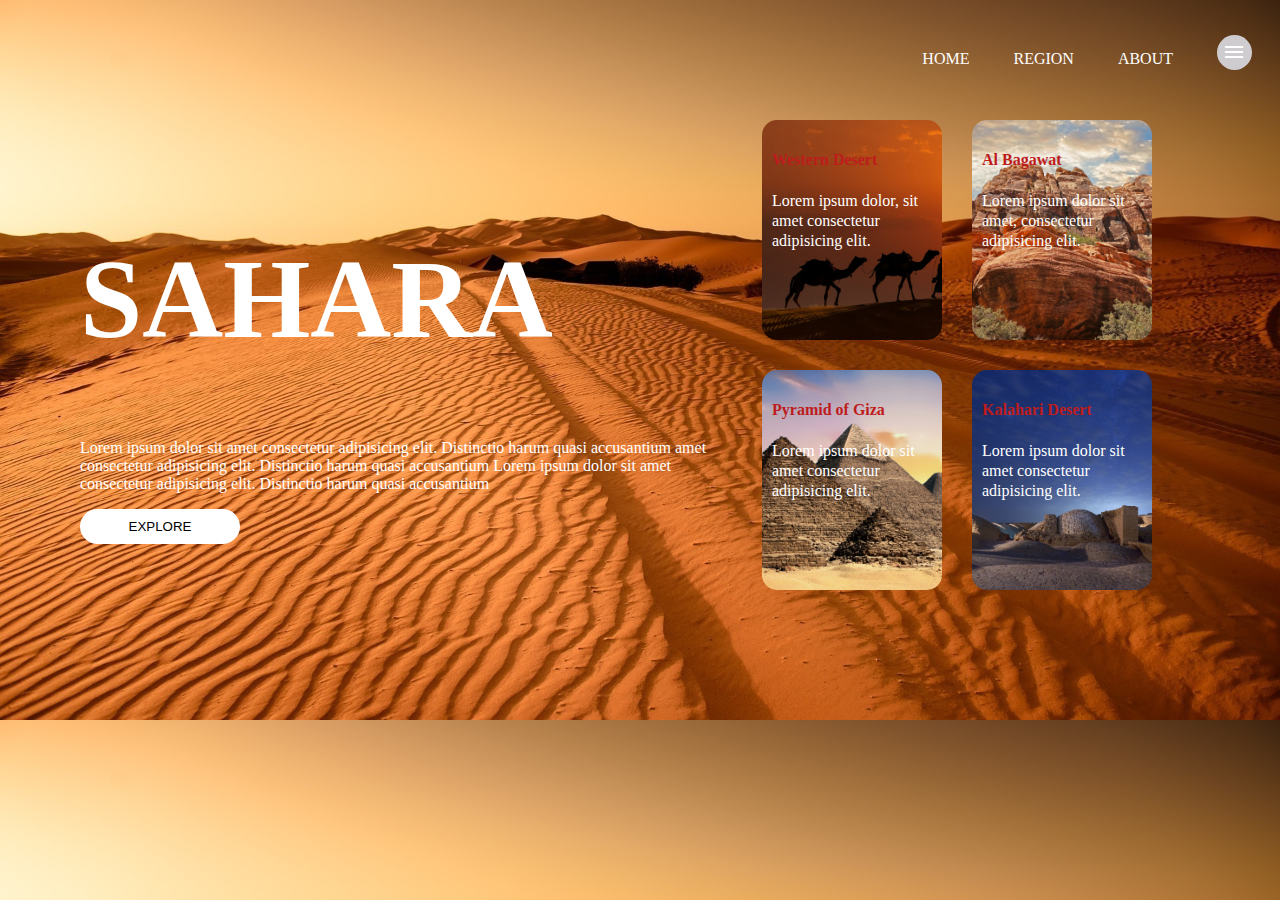
<file: index.html>
<!DOCTYPE html>
<html lang="en">
<head>
    <meta charset="UTF-8">
    <meta http-equiv="X-UA-Compatible" content="IE=edge">
    <meta name="viewport" content="width=device-width, initial-scale=1.0">
    <title>CSS6</title>
    <link rel="stylesheet" href="assessment6.css">
    <link href="https://fonts.googleapis.com/icon?family=Material+Icons" rel="stylesheet">
</head>
<body>
    <div class="nav">
        <a style=" text-decoration: none" href="index.html">HOME</a>
        <a style=" text-decoration: none" href="index.html">REGION</a>
        <a style=" text-decoration: none" href="index.html">ABOUT</a>
        <a style=" text-decoration: none" href="index.html"><div class="menu"><span class="material-icons">
            menu
            </span></div></a>
    </div>
    <div class="sahara">
        <h1 class="heading1">SAHARA</h1>
        <p>Lorem ipsum dolor sit amet consectetur adipisicing elit. Distinctio harum quasi accusantium amet consectetur adipisicing elit. Distinctio harum quasi accusantium 
        Lorem ipsum dolor sit amet consectetur adipisicing elit. Distinctio harum quasi accusantium </p>
    <button class="button1">EXPLORE</button>
    </div>
    <div class="box-container">
        <div class="box1 b">
            <h4>Western Desert</h4>
            <p class="data">
              Lorem ipsum dolor, sit amet consectetur adipisicing elit.
            </p>
        </div>   
        <div class="box2 b">
            <h4>Al Bagawat</h4>
            <p class="data">
              Lorem ipsum dolor sit amet, consectetur adipisicing elit.
              
            </p>
        </div> 
        <div class="box3 b">
            <h4>Pyramid of Giza</h4>
            <p class="data">
              Lorem ipsum dolor sit amet consectetur adipisicing elit. 
            </p>
        </div>
        <div class="box4 b">
            <h4>Kalahari Desert</h4>
                <p class="data">
                  Lorem ipsum dolor sit amet consectetur adipisicing elit.
                  
                </p>
        </div>
    </div>
</body>
</html>
</file>
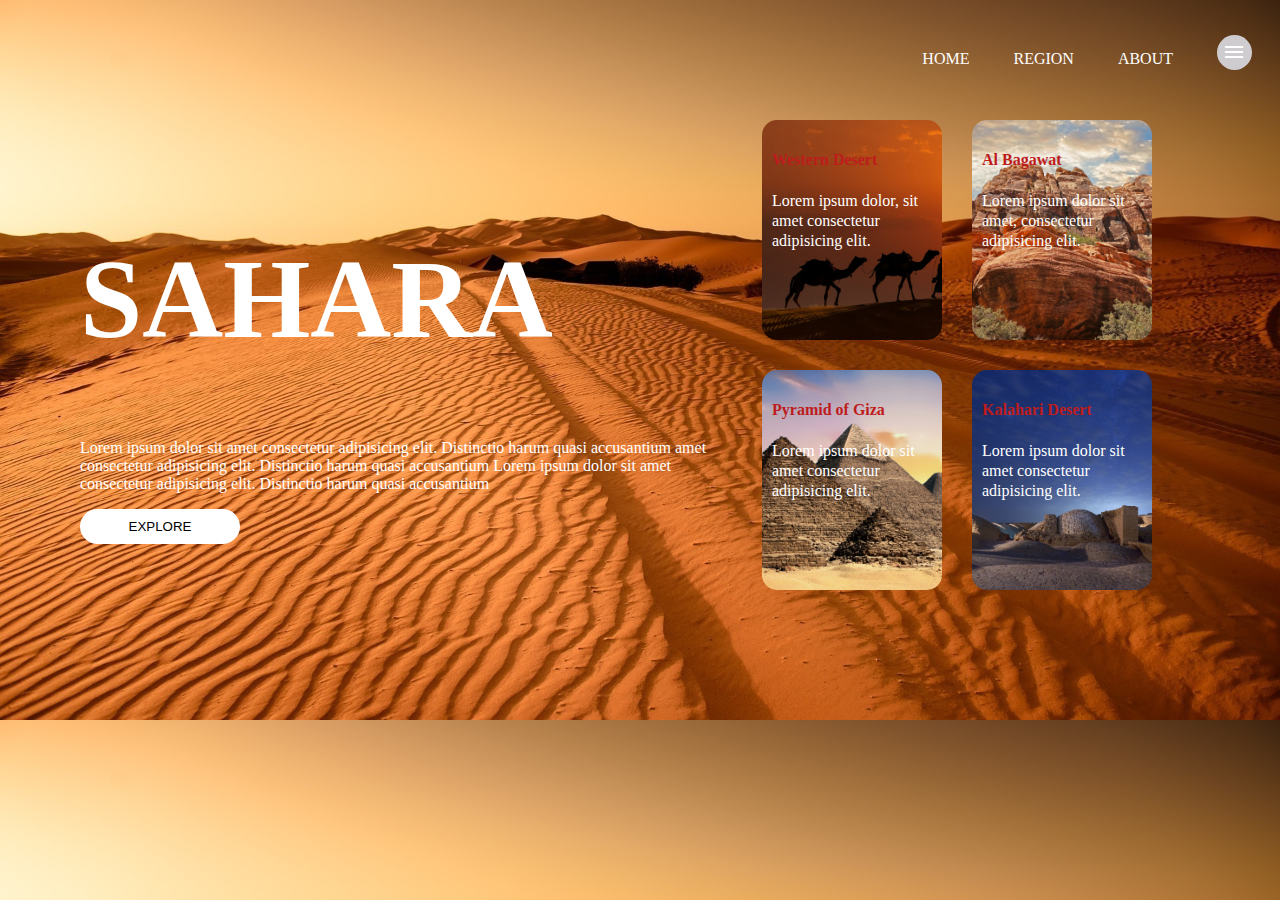
<file: css6.html>
<!DOCTYPE html>
<html lang="en">
<head>
    <meta charset="UTF-8">
    <meta http-equiv="X-UA-Compatible" content="IE=edge">
    <meta name="viewport" content="width=device-width, initial-scale=1.0">
    <title>CSS6</title>
    <link rel="stylesheet" href="assessment6.css">
    <link href="https://fonts.googleapis.com/icon?family=Material+Icons" rel="stylesheet">
</head>
<body>
    <div class="nav">
        <a style=" text-decoration: none" href="css6.html">HOME</a>
        <a style=" text-decoration: none" href="css6.html">REGION</a>
        <a style=" text-decoration: none" href="css6.html">ABOUT</a>
        <a style=" text-decoration: none" href="css6.html"><div class="menu"><span class="material-icons">
            menu
            </span></div></a>
    </div>
    <div class="sahara">
        <h1 class="heading1">SAHARA</h1>
        <p>Lorem ipsum dolor sit amet consectetur adipisicing elit. Distinctio harum quasi accusantium amet consectetur adipisicing elit. Distinctio harum quasi accusantium 
        Lorem ipsum dolor sit amet consectetur adipisicing elit. Distinctio harum quasi accusantium </p>
    <button class="button1">EXPLORE</button>
    </div>
    <div class="box-container">
        <div class="box1 b">
            <h4>Western Desert</h4>
            <p class="data">
              Lorem ipsum dolor, sit amet consectetur adipisicing elit.
            </p>
        </div>   
        <div class="box2 b">
            <h4>Al Bagawat</h4>
            <p class="data">
              Lorem ipsum dolor sit amet, consectetur adipisicing elit.
              
            </p>
        </div> 
        <div class="box3 b">
            <h4>Pyramid of Giza</h4>
            <p class="data">
              Lorem ipsum dolor sit amet consectetur adipisicing elit. 
            </p>
        </div>
        <div class="box4 b">
            <h4>Kalahari Desert</h4>
                <p class="data">
                  Lorem ipsum dolor sit amet consectetur adipisicing elit.
                  
                </p>
        </div>
    </div>
</body>
</html>
</file>
<file: assessment6.css>
body {
  background-image: url(./shara\ desert.jpg);
  background-size: cover;
}
.nav {
  float: right;
  margin-top: 3vh;
}
a {
  color: white;
  padding: 20px;
}
.menu {
  display: inline-block;
  width: 30px;
  height: 30px;
  border-radius: 50%;
  background-color: rgb(207, 204, 207);
  padding-left: 5px;
  padding-top: 5px;
}
.sahara {
  width: 40em;
  height: 20em;
  position: absolute;
  top: 10em;
  left: 5em;
  float: left;
}
.heading1 {
  color: white;
  font-size: 7em;
}
p {
  color: white;
}
button {
  background-color: white;
  width: 12em;
  border-radius: 18px;
  padding: 10px;
  border: none;
}
.box-container {
  display: grid;
  grid-template-columns: repeat(2, 1fr);
  grid-gap: 30px;
  float: right;
  clear: right;
  margin: 50px 120px;
}
.box1 {
  height: 220px;
  width: 180px;
  background-image: url(./pic-1.jpg);
  background-size: cover;
  border-radius: 15px;
}
.b {
  transition-duration: 1s;
  box-sizing: border-box;
  padding: 10px;
}
.box1:hover {
  transform: translateY(-10px);
}
h4 {
  color: rgb(190, 28, 28);
}
.data {
  color: white;
  line-height: 20px;
}
.box2 {
  height: 220px;
  width: 180px;
  background-image: url(./pic-2.png);
  background-size: cover;
  border-radius: 15px;
}
.box2:hover {
  transform: translateY(-10px);
}
.box3 {
  height: 220px;
  width: 180px;
  background-image: url(./pic-3.png);
  background-size: cover;
  border-radius: 15px;
}
.box3:hover {
  transform: translateY(-10px);
}
.box4 {
  height: 220px;
  width: 180px;
  background-image: url(./pic-4.png);
  background-size: cover;
  border-radius: 15px;
}
.box4:hover {
  transform: translateY(-10px);
}
@media only screen and (min-width: 400px) and (max-width: 800px){
.box-container {
    display: grid;
    grid-template-columns: auto;
    grid-gap: 20px;
    position: absolute;
    top: 23em;
    left: -3.5em;
    right: 1em;
    text-align: center;
    margin: 50px 120px;
}
}
@media only screen and (min-width: 400px) and (max-width: 800px){
.box1 {
    background-image: url(./pic-1.jpg);
    background-size: cover;
    border-radius: 15px;
}
.b {
    width: 500px;
    background-repeat: round;
}
}
</file>
